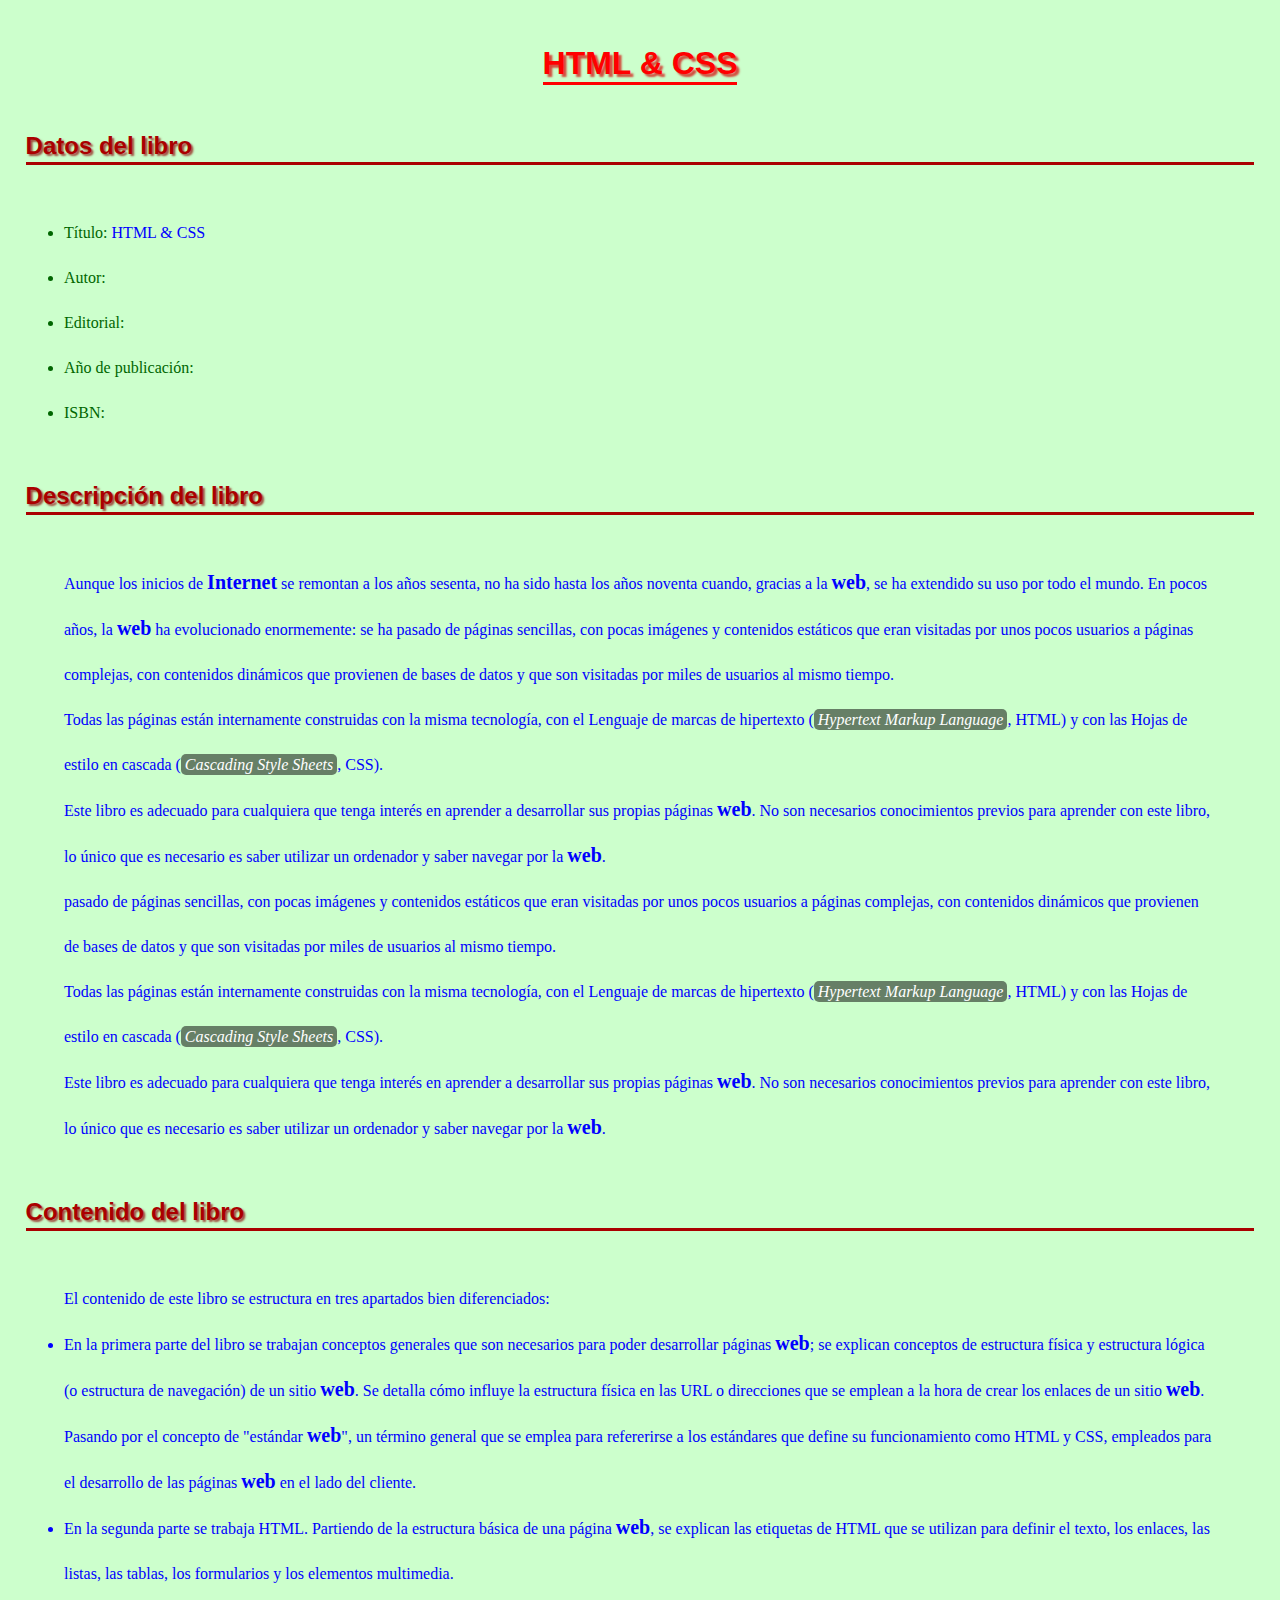
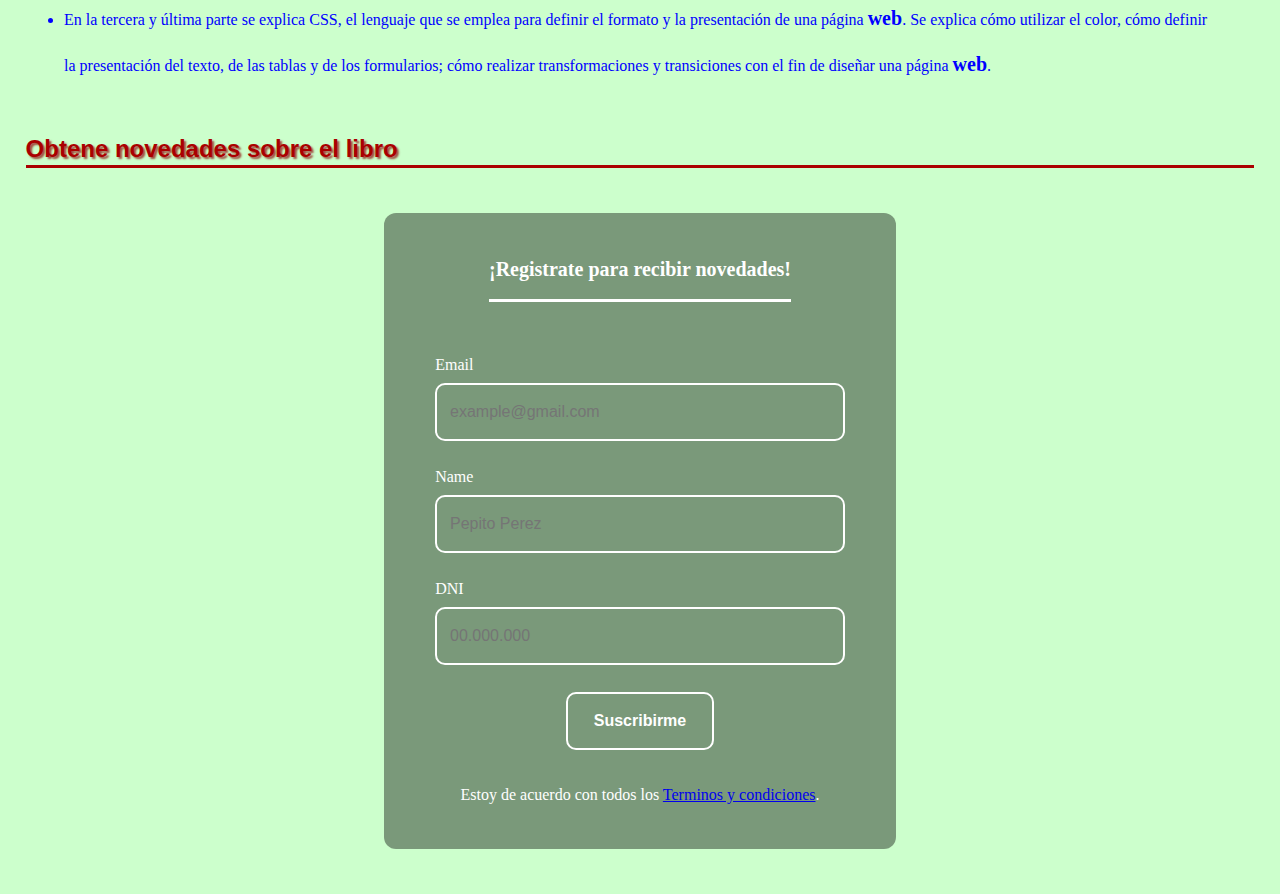
<file: ejercicio3/index.html>
<!DOCTYPE html>
<html>

<head>
    <meta charset="utf-8" />
    <title>HTML &amp; CSS</title>
    <link rel="stylesheet" href="update_style.css">
</head>

<body>
    <center><h1>HTML &amp; CSS</h1></center>

    <h2>Datos del libro</h2>

    <section class="data-book">

        <ul>
            <li>Título: <p>HTML &amp; CSS</p></li>
            <li>Autor: </li>
            <li>Editorial: </li>
            <li>Año de publicación: </li>
            <li>ISBN: </li>
        </ul>

    </section>
    
    <h2>Descripción del libro</h2>

    <section class="book-description">

        <p>
            Aunque los inicios de <strong>Internet</strong> se remontan a los años sesenta, no ha sido hasta los años noventa cuando, gracias
            a la <strong>web</strong>, se ha extendido su uso por todo el mundo. En pocos años, la <strong>web</strong> ha evolucionado enormemente: se ha
            pasado de páginas sencillas, con pocas imágenes y contenidos estáticos que eran visitadas por unos pocos
            usuarios a páginas complejas, con contenidos dinámicos que provienen de bases de datos y que son visitadas por
            miles de usuarios al mismo tiempo.
        </p>
        <p>
            Todas las páginas están internamente construidas con la misma tecnología, con el Lenguaje de marcas de
            hipertexto (<span>Hypertext Markup Language</span>, HTML) y con las Hojas de estilo en cascada (<span>Cascading Style Sheets</span>, CSS).
        </p>
        <p>
            Este libro es adecuado para cualquiera que tenga interés en aprender a desarrollar sus propias páginas <strong>web</strong>. No
            son necesarios conocimientos previos para aprender con este libro, lo único que es necesario es saber utilizar
            un ordenador y saber navegar por la <strong>web</strong>.
        </p>
        <p>
            pasado de páginas sencillas, con pocas imágenes y contenidos estáticos que eran visitadas por unos pocos
            usuarios a páginas complejas, con contenidos dinámicos que provienen de bases de datos y que son visitadas por miles de
            usuarios al mismo tiempo.
        </p>
        <p>
            Todas las páginas están internamente construidas con la misma tecnología, con el Lenguaje de marcas de
            hipertexto (<span>Hypertext Markup Language</span>, HTML) y con las Hojas de estilo en cascada (<span>Cascading Style Sheets</span>, CSS).
        </p>
        <p>
            Este libro es adecuado para cualquiera que tenga interés en aprender a desarrollar sus propias páginas <strong>web</strong>. No
            son necesarios conocimientos previos para aprender con este libro, lo único que es necesario es saber utilizar un
            ordenador y saber navegar por la <strong>web</strong>.
        </p>


    </section>
    
    <h2>Contenido del libro</h2>

    <section class="content-book">

        <p>
            El contenido de este libro se estructura en tres apartados bien diferenciados:
        </p>
        <ul>
            <li>En la primera parte del libro se trabajan conceptos generales que son necesarios para poder desarrollar
                páginas <strong>web</strong>; se explican conceptos de estructura física y estructura lógica (o estructura de navegación) de un sitio
                <strong>web</strong>. Se detalla cómo influye la estructura física en las URL o direcciones que se emplean a la hora de crear los
                enlaces de un sitio <strong>web</strong>. Pasando por el concepto de "estándar <strong>web</strong>", un término general que se emplea para refererirse a
                los estándares que define su funcionamiento como HTML y CSS, empleados para el desarrollo de las páginas <strong>web</strong> en
                el lado del cliente.</li>
            <li>En la segunda parte se trabaja HTML. Partiendo de la estructura básica de una página <strong>web</strong>, se explican las
                etiquetas de HTML que se utilizan para definir el texto, los enlaces, las listas, las tablas, los
                formularios y los elementos multimedia.</li>
            <li>En la tercera y última parte se explica CSS, el lenguaje que se emplea para definir el formato y la
                presentación de una página <strong>web</strong>. Se explica cómo utilizar el color, cómo definir la presentación del texto, de las tablas y de los formularios; cómo realizar transformaciones y transiciones con el fin de diseñar una página <strong>web</strong>.</li>
        </ul>

    </section>

    <h2>Obtene novedades sobre el libro</h2>

    <section class="form-register">

        <form>

            <h3>¡Registrate para recibir novedades!</h3>

            <div>
                <label for="email">Email</label>
                <input type="text" name="email" id="email" placeholder="example@gmail.com">
            </div>

            <div>
                <label for="name">Name</label>
                <input type="text" name="name" id="name" placeholder="Pepito Perez">
            </div>

            <div>
                <label for="dni">DNI</label>
                <input type="text" name="dni" id="dni" placeholder="00.000.000">
            </div>

            <input type="submit" value="Suscribirme">

            <p>Estoy de acuerdo con todos los <a href="#">Terminos y condiciones</a>.</p>

        </form>

    </section>
</body>

</html>
</file>
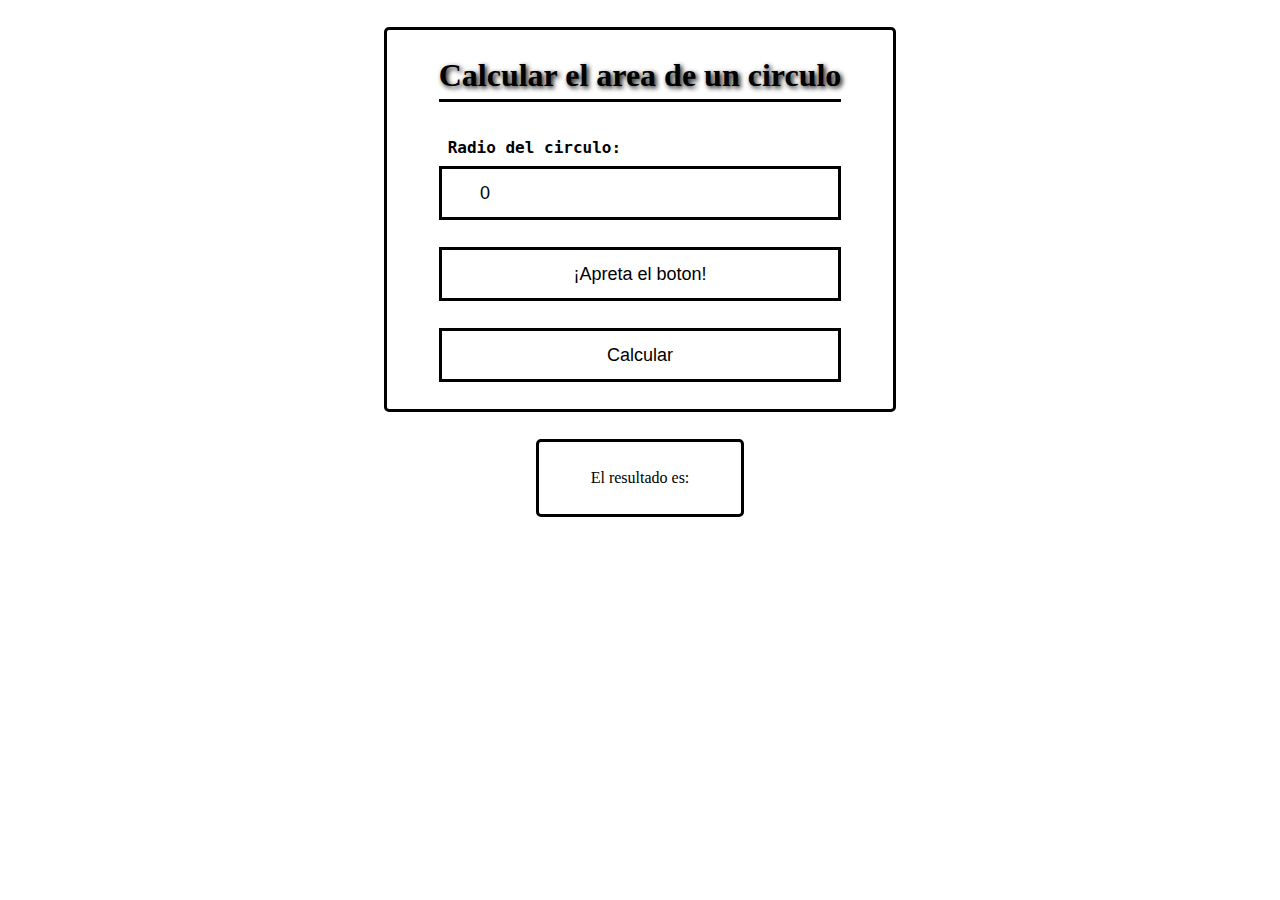
<file: ejercicio4/index.html>
<!DOCTYPE html>
<html lang="en">
<head>
    <meta charset="UTF-8">
    <meta http-equiv="X-UA-Compatible" content="IE=edge">
    <meta name="viewport" content="width=device-width, initial-scale=1.0">
    <title>Document</title>
    <link rel="stylesheet" href="styles/main_modificate.css">
</head>
<body>

    <form>
        <h1>Calcular el area de un circulo</h1>
        <label for="radio">Radio del circulo:</label>
        <input type="text" id="radio" placeholder="0" value="0"/>
	<input type="button" onclick="cambiarTexto()" value="¡Apreta el boton!"/>
        <input type="button" onclick="calcularArea()" value="Calcular">
    </form>

    <div class="box">
        El resultado es: <span id="resultado"></span>
    </div>

    <script src="main.js"></script>
</body>
</html>
</file>
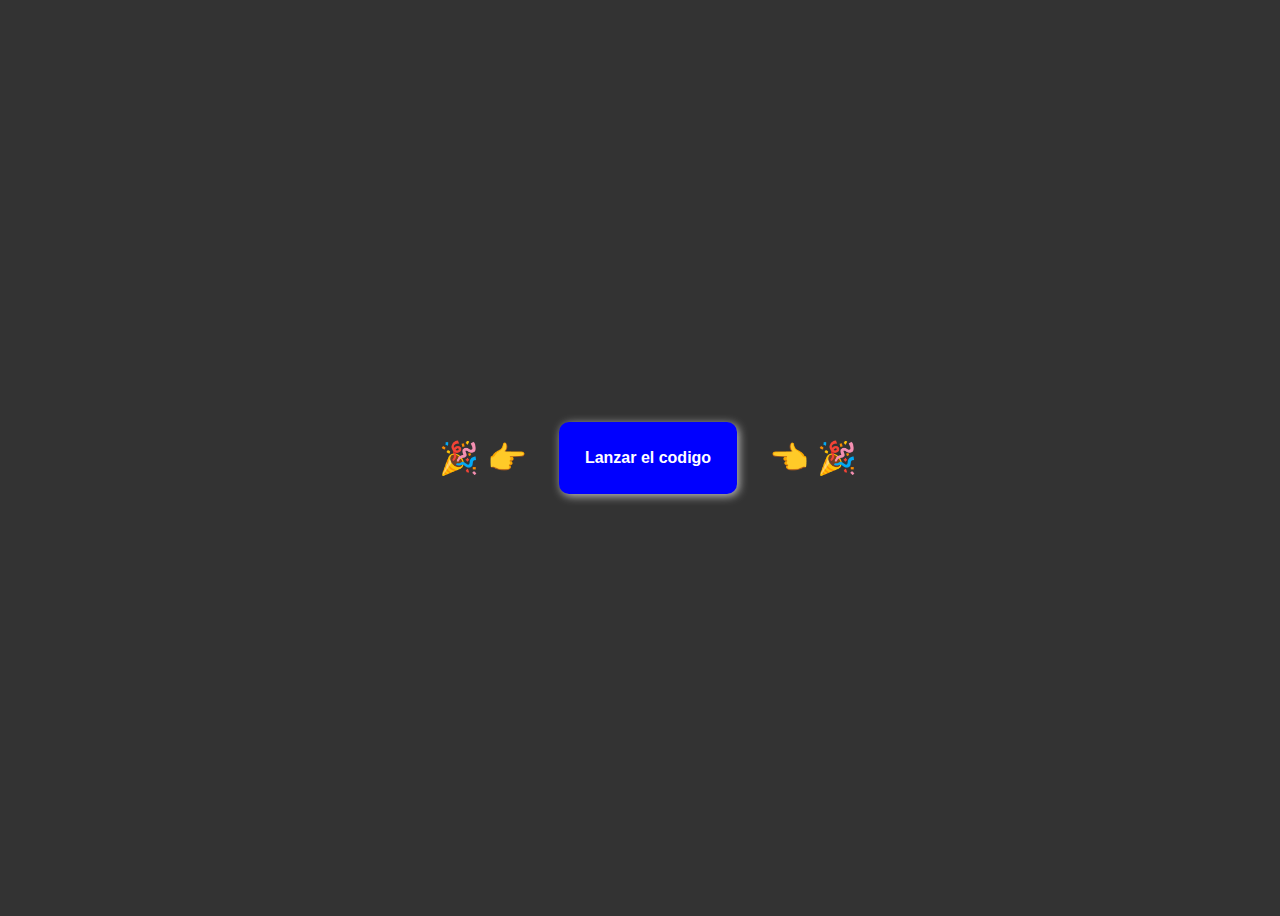
<file: ejercicio6/index.html>
<!DOCTYPE html>
<html lang="en">
  <head>
    <title>Ejercicio 6</title>
    <meta charset="UTF-8">
    <meta name="viewport" content="width=device-width, initial-scale=1">
    <link href="https://necolas.github.io/normalize.css/8.0.1/normalize.css" rel="stylesheet">
  </head>
  <body>

    <style>
    
      #start {
        background: blue;
        font-size: 1rem;
        color: #fff;
        max-height: 8vh;
        min-height: 8vh;
        font-weight: bold;
        padding: 1vh 2vw;
        border-radius: 10px;
        border: none;
        display: inline-block;
        box-shadow: rgba(255,255,255,.7) 2px 2px 10px;
        cursor: pointer;
      }

      #content {
        display: flex;
        flex-direction: row;
        gap: 2rem;
      }

      #content p {
        font-size: 2rem;
        padding: 0;
        margin: auto 0;
      }

      body {
        background: rgba(0,0,0,.8);
        display: flex;
        min-width: 100vw;
        min-height: 100vh;
        align-items: center;
        justify-content: center;
        justify-items: center;
        text-align: center;
        overflow: hidden;
      }

    </style>

    <div id="content">
      <p>🎉 👉</p>
      <button id="start">Lanzar el codigo</button>
      <p>👈 🎉</p>
    </div>
  
  <script>

    /**
      * @name start
      * @function
      * @returns void
      * @description Ejecuta el codigo principal
      */
    function start(){
    
      // Strings
      console.log("String")

      let mi_nombre = prompt("Ingrese su nombre: ");
      alert("¡Hola, " + mi_nombre + "!");
      console.log("El nombre que ingresaste fue:", mi_nombre);

      // Booleanos
      console.log("Booleanos");

      let n1 = prompt("Ingresa un numero: ");
      let n2 = prompt("Ingresa otro numero: ");

      let b = n1 == n2;

      alert(b);

      let piso = prompt("Ingresa un piso(del 0 al 3)");

      if(piso == 0){
        alert("Estas en la planta baja");
      }else if(piso == 1){
        alert("Estas en el primer piso");
      }else if(piso == 2){
        alert("Estas en el segundo piso");
      }else if(piso == 3){
        alert("Estas en la terraza");
      }else {
        alert("¡El piso no existe!");
      }

      if(piso =< 1 && piso piso => 2){
        console.log("¡Estas en uno de los pisos! Ni en la terraza ni en planta baja")
      }

      // confirm function

      let continue_running = false;
      continue_running = confirm("¿Queres ejecutar esto otra vez?");

      if(continue_running) start();

    }

    const boton = document.querySelector("#start");
    boton.addEventListener("click", start);

  </script>

  </body>
</html>
</file>
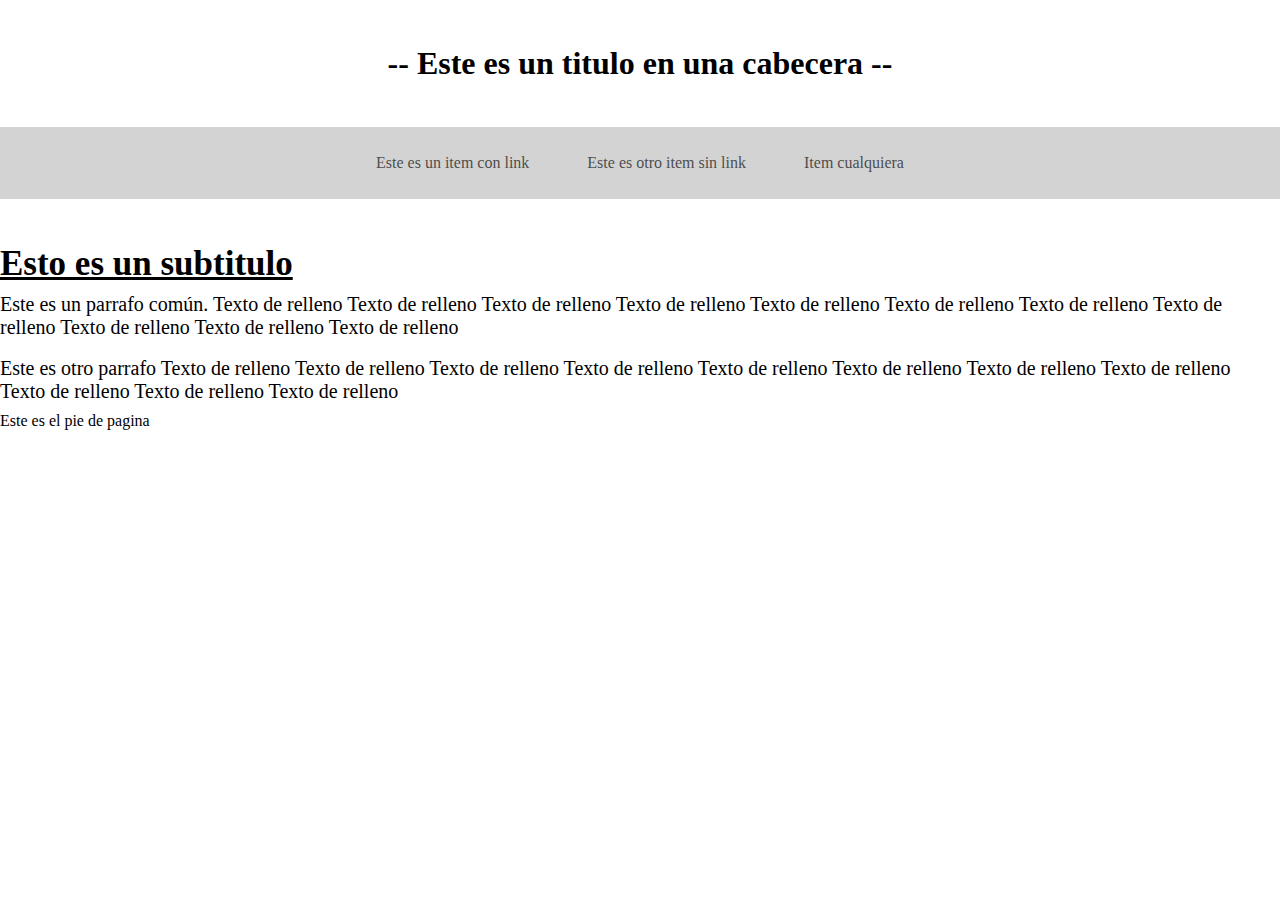
<file: miprimerhtml.html>
<html>
<head>
	<title>Mi primer HTML</title>
</head>
<body>
<style>

* {
	margin: 0; padding: 0; box-sizing: border-box;
}

header {
	padding: 5vh 0;
	text-align: center;
	font-family: Mono;
}

nav {
	display: grid;
	place-content: center;
	background-color: rgba(200,200,200,.8);
}

nav ul li {
	display: inline-block;
	padding: 3vh;
}

nav ul li a {
	text-decoration: none;
	color: rgba(40,40,40,.8);
}

nav ul li:hover {
	background-color: rgba(170,170,170,.8);
}

main {
	display: grid;
	place-content: center;
	margin-top: 5vh;
	max-withd: 70vw;
}

main h3 {
	text-decoration: underline;
	font-size: 35px;
}

main p {
	font-size: 20px;
	margin: 1vh 0;
}

</style>
	<header><h1>-- Este es un titulo en una cabecera --</h1></header>
	<nav>
		<ul>
			<li><a href="#">Este es un item con link</a></li>
			<li><a href="#">Este es otro item sin link</a></li>
			<li><a href="#">Item cualquiera</a></li>
		</ul>
	</nav>
	<main>
		<h3>Esto es un subtitulo</h3>
		<p>Este es un parrafo común. Texto de relleno Texto de relleno Texto de relleno Texto de relleno Texto de relleno
Texto de relleno Texto de relleno Texto de relleno Texto de relleno Texto de relleno Texto de relleno</p>
		<p>Este es otro parrafo Texto de relleno Texto de relleno Texto de relleno Texto de relleno Texto de relleno
Texto de relleno Texto de relleno Texto de relleno Texto de relleno Texto de relleno Texto de relleno</p>
	</main>
	<footer>
		<p>Este es el pie de pagina</p>
	</footer>
</body>
</html>
</file>
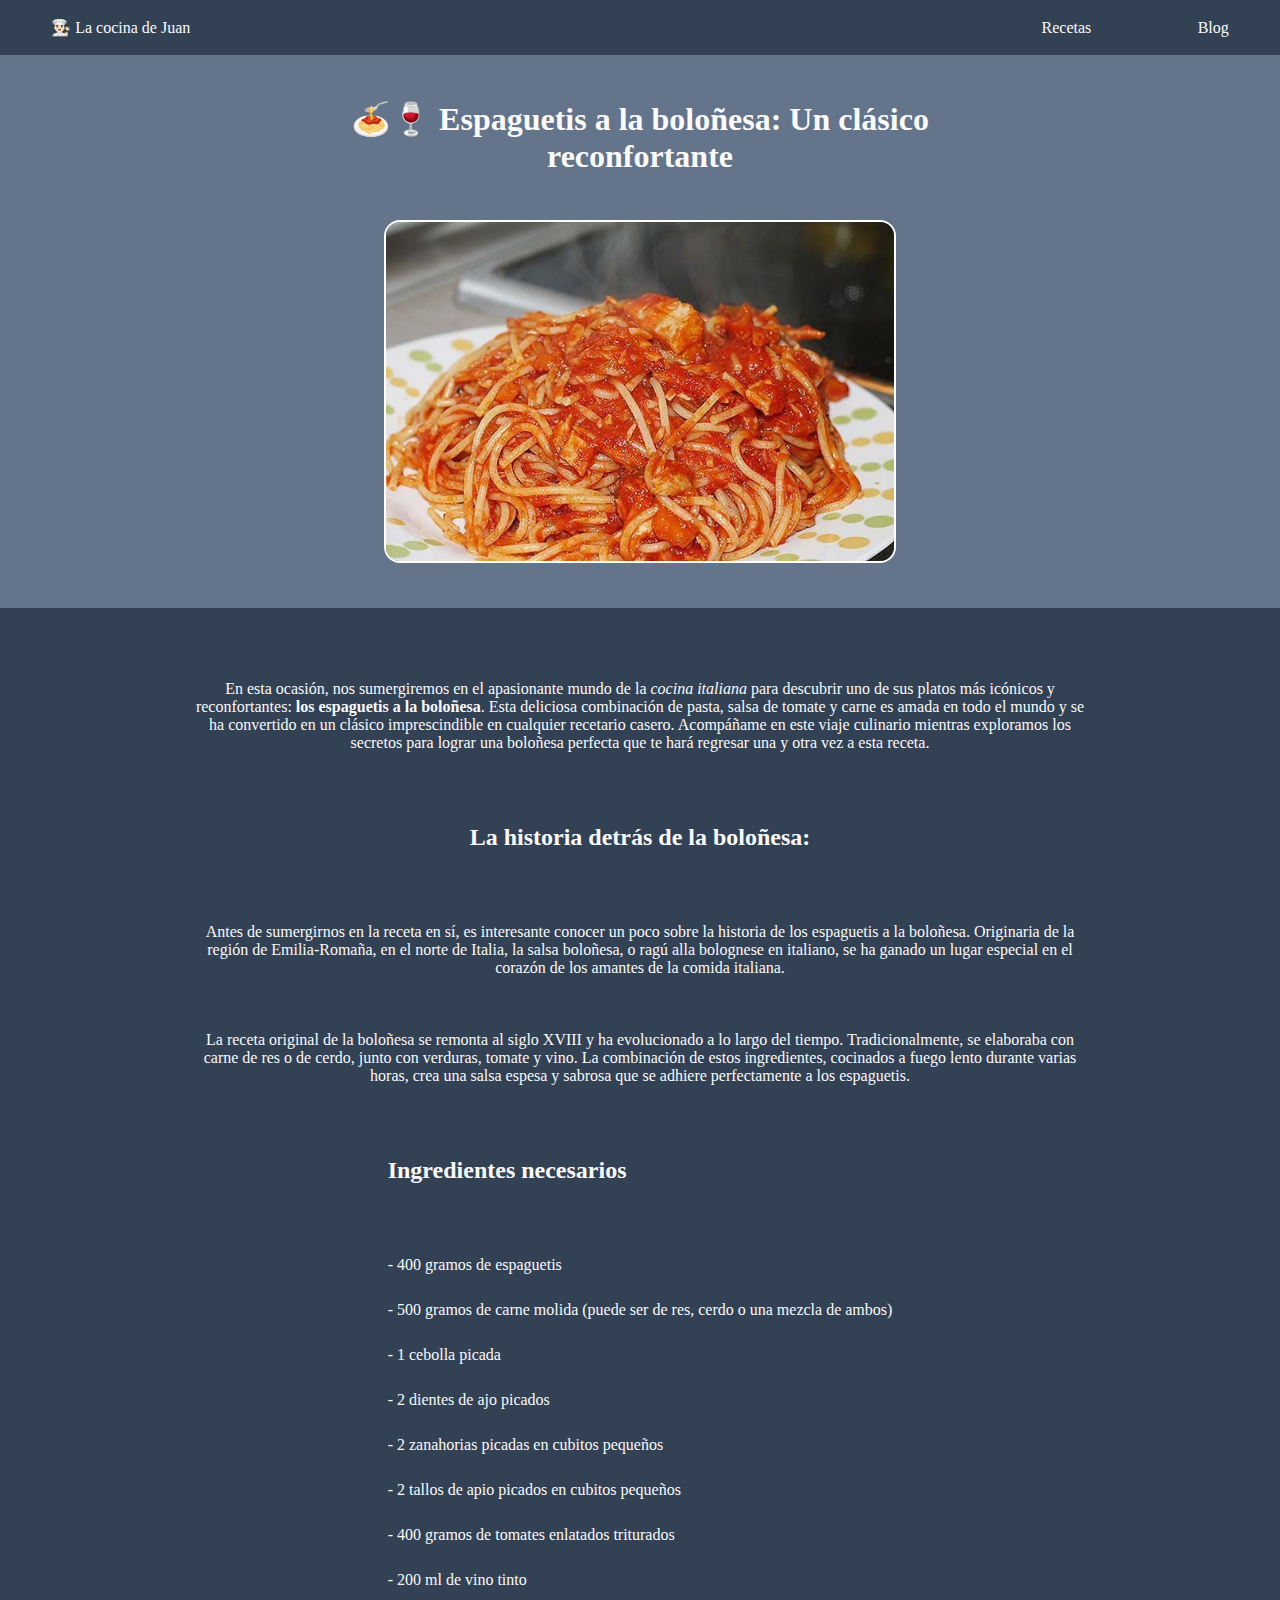
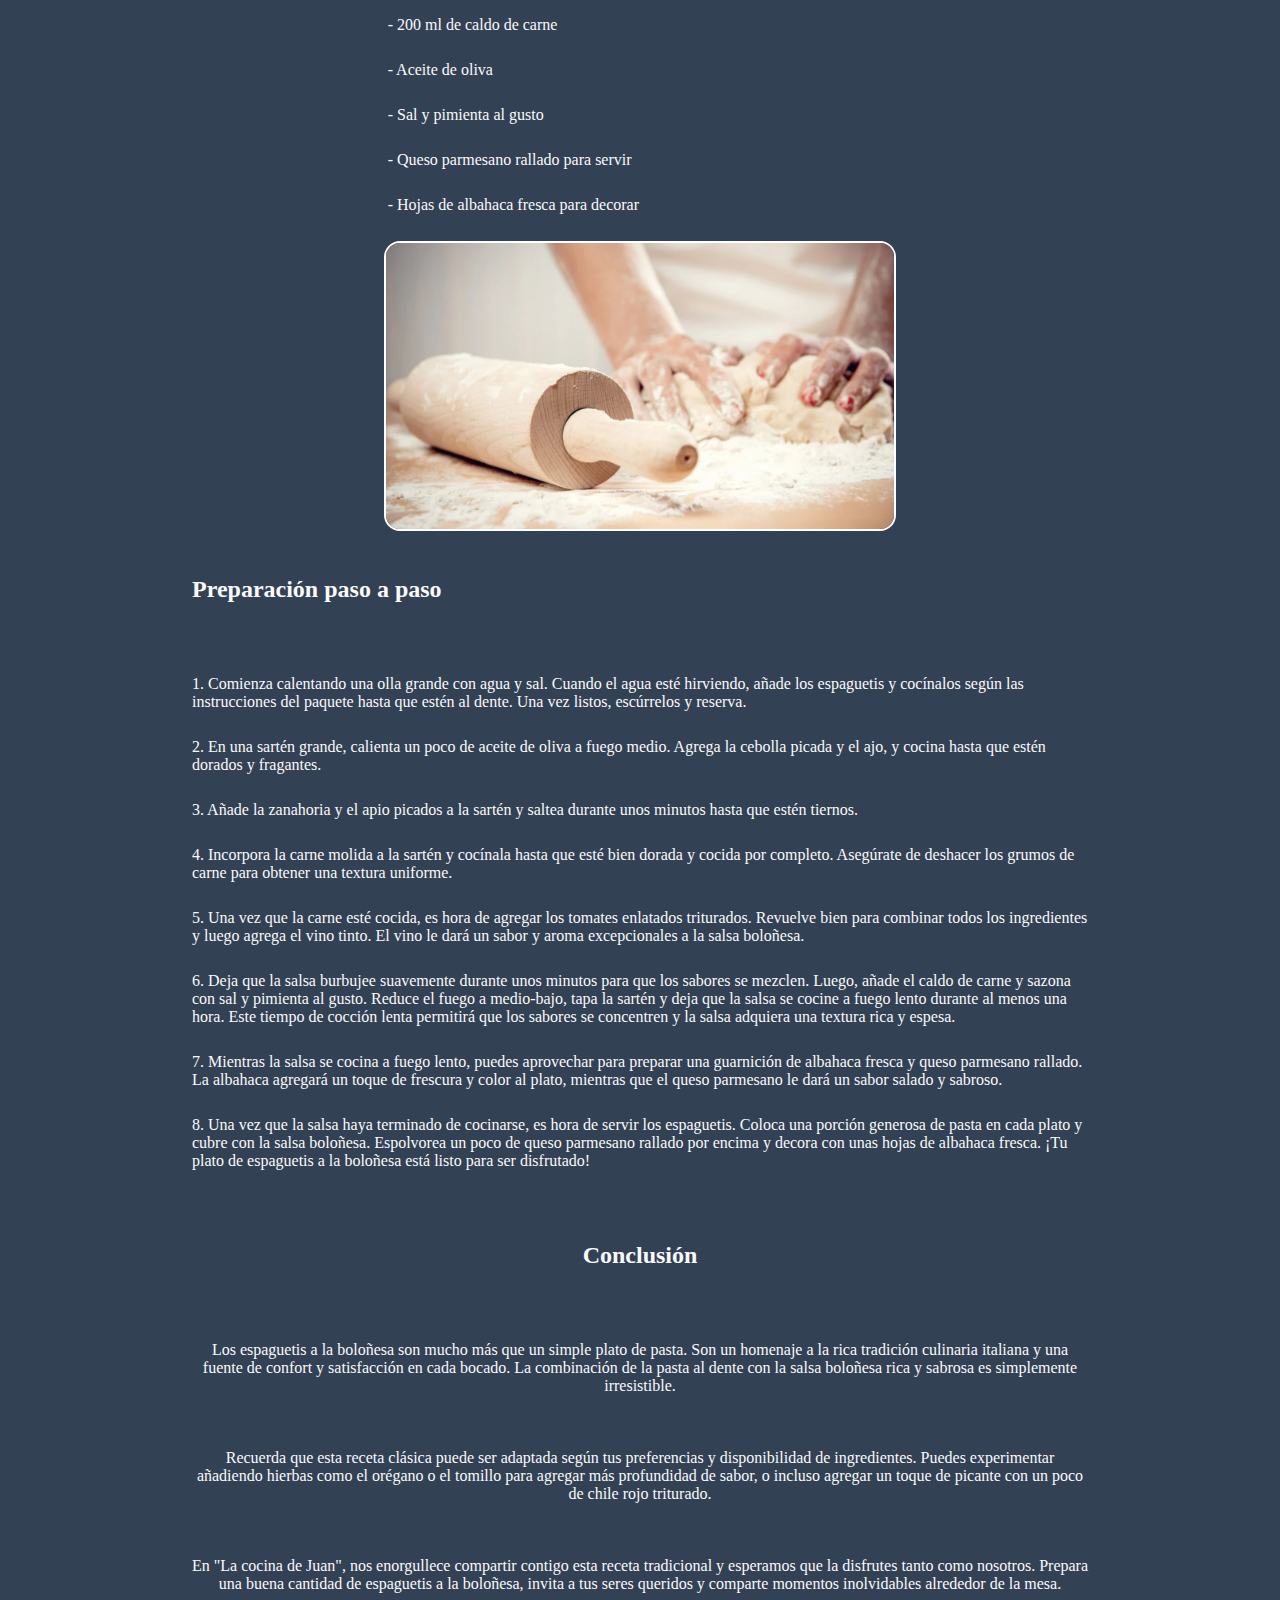
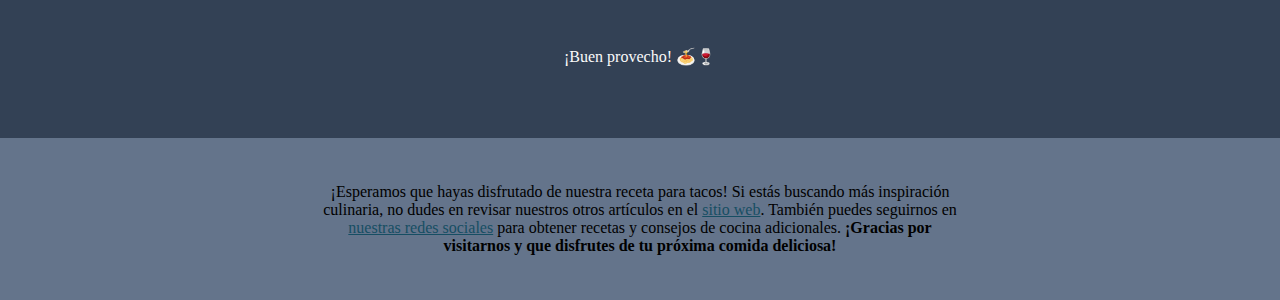
<file: ejercicio1/recetas/espaguetis-a-la-bolonesa.html>
<!DOCTYPE html>
<html lang="en">
<head>
	<meta charset="UTF-8">
	<meta name="viewport" content="width=device-width, initial-scale=1.0">
	<title>Document</title>
	<link rel="stylesheet" type="text/css" href="./../styles.css">
</head>
<body>
	<nav>
		<ul>
			<li>
				👨🏻‍🍳 La cocina de Juan
			</li>
		</ul>
		<ul>
			<li><a href="/recetas">Recetas</a></li>
			<li><a href="/blog">Blog</a></li>
		</ul>
	</nav>
	<header>
		<h1>🍝🍷 Espaguetis a la boloñesa: Un clásico reconfortante</h1>
		<img src="./../img/espaguetis-tomate-atun.jpg"/>
	</header>
	<main>

	<p>En esta ocasión, nos sumergiremos en el apasionante mundo de la <i>cocina italiana</i> para descubrir uno de sus platos más icónicos y reconfortantes: <strong>los espaguetis a la boloñesa</strong>. Esta deliciosa combinación de pasta, salsa de tomate y carne es amada en todo el mundo y se ha convertido en un clásico imprescindible en cualquier recetario casero. Acompáñame en este viaje culinario mientras exploramos los secretos para lograr una boloñesa perfecta que te hará regresar una y otra vez a esta receta.</p>

	<h2>La historia detrás de la boloñesa:</h2>

	<p>Antes de sumergirnos en la receta en sí, es interesante conocer un poco sobre la historia de los espaguetis a la boloñesa. Originaria de la región de Emilia-Romaña, en el norte de Italia, la salsa boloñesa, o ragú alla bolognese en italiano, se ha ganado un lugar especial en el corazón de los amantes de la comida italiana.</p>

	<p>La receta original de la boloñesa se remonta al siglo XVIII y ha evolucionado a lo largo del tiempo. Tradicionalmente, se elaboraba con carne de res o de cerdo, junto con verduras, tomate y vino. La combinación de estos ingredientes, cocinados a fuego lento durante varias horas, crea una salsa espesa y sabrosa que se adhiere perfectamente a los espaguetis.</p>

	<section>

		<h2>Ingredientes necesarios</h2>


		<ul>
			<li>- 400 gramos de espaguetis</li>
			<li>- 500 gramos de carne molida (puede ser de res, cerdo o una mezcla de ambos)</li>
			<li>- 1 cebolla picada</li>
			<li>- 2 dientes de ajo picados</li>
			<li>- 2 zanahorias picadas en cubitos pequeños</li>
			<li>- 2 tallos de apio picados en cubitos pequeños</li>
			<li>- 400 gramos de tomates enlatados triturados</li>
			<li>- 200 ml de vino tinto</li>
			<li>- 200 ml de caldo de carne</li>
			<li>- Aceite de oliva</li>
			<li>- Sal y pimienta al gusto</li>
			<li>- Queso parmesano rallado para servir</li>
			<li>- Hojas de albahaca fresca para decorar</li>
		</ul>

	</section>

		<img src="./../img/Amasando-pasta.jpg"/>

		<section>

		<h2>Preparación paso a paso</h2>

		<ol>
			
			<li>1. Comienza calentando una olla grande con agua y sal. Cuando el agua esté hirviendo, añade los espaguetis y cocínalos según las instrucciones del paquete hasta que estén al dente. Una vez listos, escúrrelos y reserva.</li>

			<li>2. En una sartén grande, calienta un poco de aceite de oliva a fuego medio. Agrega la cebolla picada y el ajo, y cocina hasta que estén dorados y fragantes.</li>

			<li>3. Añade la zanahoria y el apio picados a la sartén y saltea durante unos minutos hasta que estén tiernos.</li>

			<li>4. Incorpora la carne molida a la sartén y cocínala hasta que esté bien dorada y cocida por completo. Asegúrate de deshacer los grumos de carne para obtener una textura uniforme.</li>

			<li>5. Una vez que la carne esté cocida, es hora de agregar los tomates enlatados triturados. Revuelve bien para combinar todos los ingredientes y luego agrega el vino tinto. El vino le dará un sabor y aroma excepcionales a la salsa boloñesa.</li>

			<li>6. Deja que la salsa burbujee suavemente durante unos minutos para que los sabores se mezclen. Luego, añade el caldo de carne y sazona con sal y pimienta al gusto. Reduce el fuego a medio-bajo, tapa la sartén y deja que la salsa se cocine a fuego lento durante al menos una hora. Este tiempo de cocción lenta permitirá que los sabores se concentren y la salsa adquiera una textura rica y espesa.</li>

			<li>7. Mientras la salsa se cocina a fuego lento, puedes aprovechar para preparar una guarnición de albahaca fresca y queso parmesano rallado. La albahaca agregará un toque de frescura y color al plato, mientras que el queso parmesano le dará un sabor salado y sabroso.</li>

			<li>8. Una vez que la salsa haya terminado de cocinarse, es hora de servir los espaguetis. Coloca una porción generosa de pasta en cada plato y cubre con la salsa boloñesa. Espolvorea un poco de queso parmesano rallado por encima y decora con unas hojas de albahaca fresca. ¡Tu plato de espaguetis a la boloñesa está listo para ser disfrutado!</li>

		</ol>

		</section>

		<h2>Conclusión</h2>

		<p>Los espaguetis a la boloñesa son mucho más que un simple plato de pasta. Son un homenaje a la rica tradición culinaria italiana y una fuente de confort y satisfacción en cada bocado. La combinación de la pasta al dente con la salsa boloñesa rica y sabrosa es simplemente irresistible.</p>

		<p>Recuerda que esta receta clásica puede ser adaptada según tus preferencias y disponibilidad de ingredientes. Puedes experimentar añadiendo hierbas como el orégano o el tomillo para agregar más profundidad de sabor, o incluso agregar un toque de picante con un poco de chile rojo triturado.</p>

		<p>En "La cocina de Juan", nos enorgullece compartir contigo esta receta tradicional y esperamos que la disfrutes tanto como nosotros. Prepara una buena cantidad de espaguetis a la boloñesa, invita a tus seres queridos y comparte momentos inolvidables alrededor de la mesa.</p>

		<p>¡Buen provecho! 🍝🍷</p>

	</main>
	<footer>
		<div>
			<span>¡Esperamos que hayas disfrutado de nuestra receta para tacos! Si estás buscando más inspiración culinaria, no dudes en revisar nuestros otros artículos en el <a>sitio web</a>. También puedes seguirnos en <a>nuestras redes sociales</a> para obtener recetas y consejos de cocina adicionales. <b>¡Gracias por visitarnos y que disfrutes de tu próxima comida deliciosa!</b></span>
		</div>
	</footer>
</body>
</html>
</file>
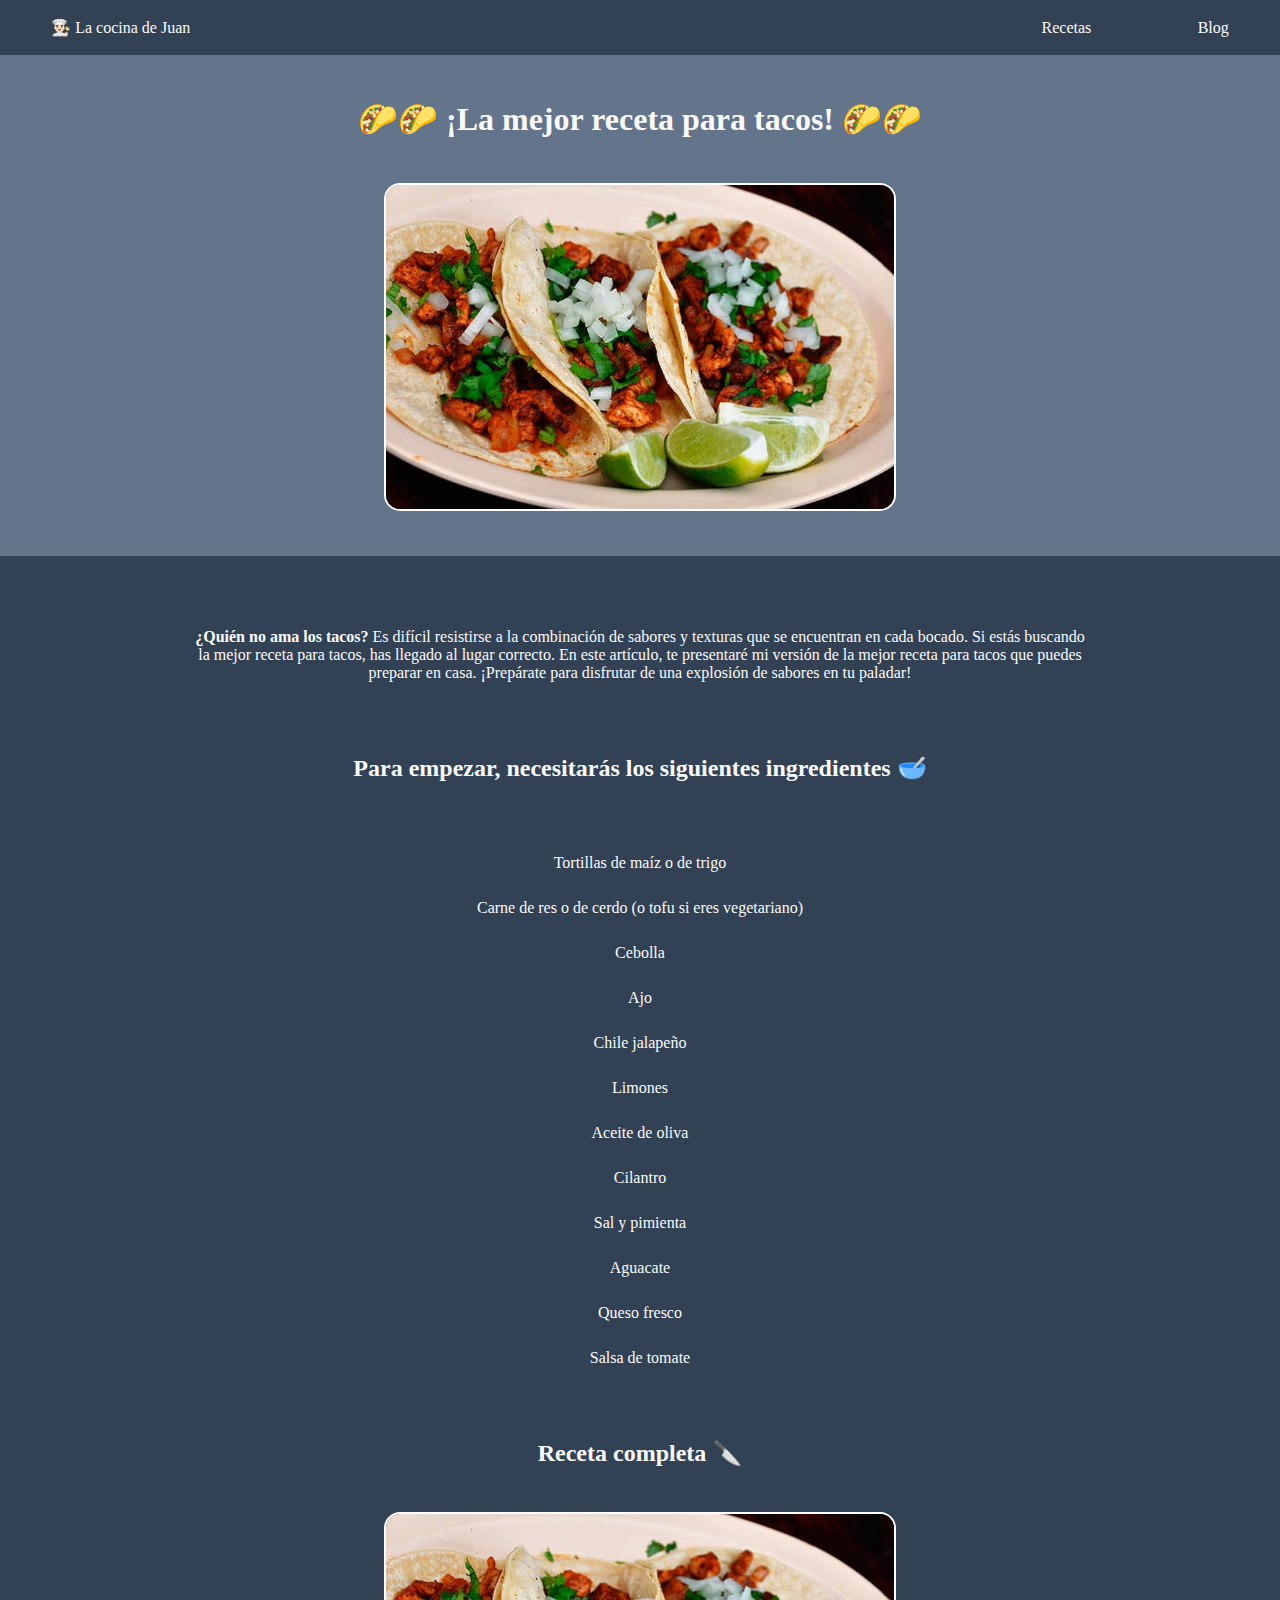
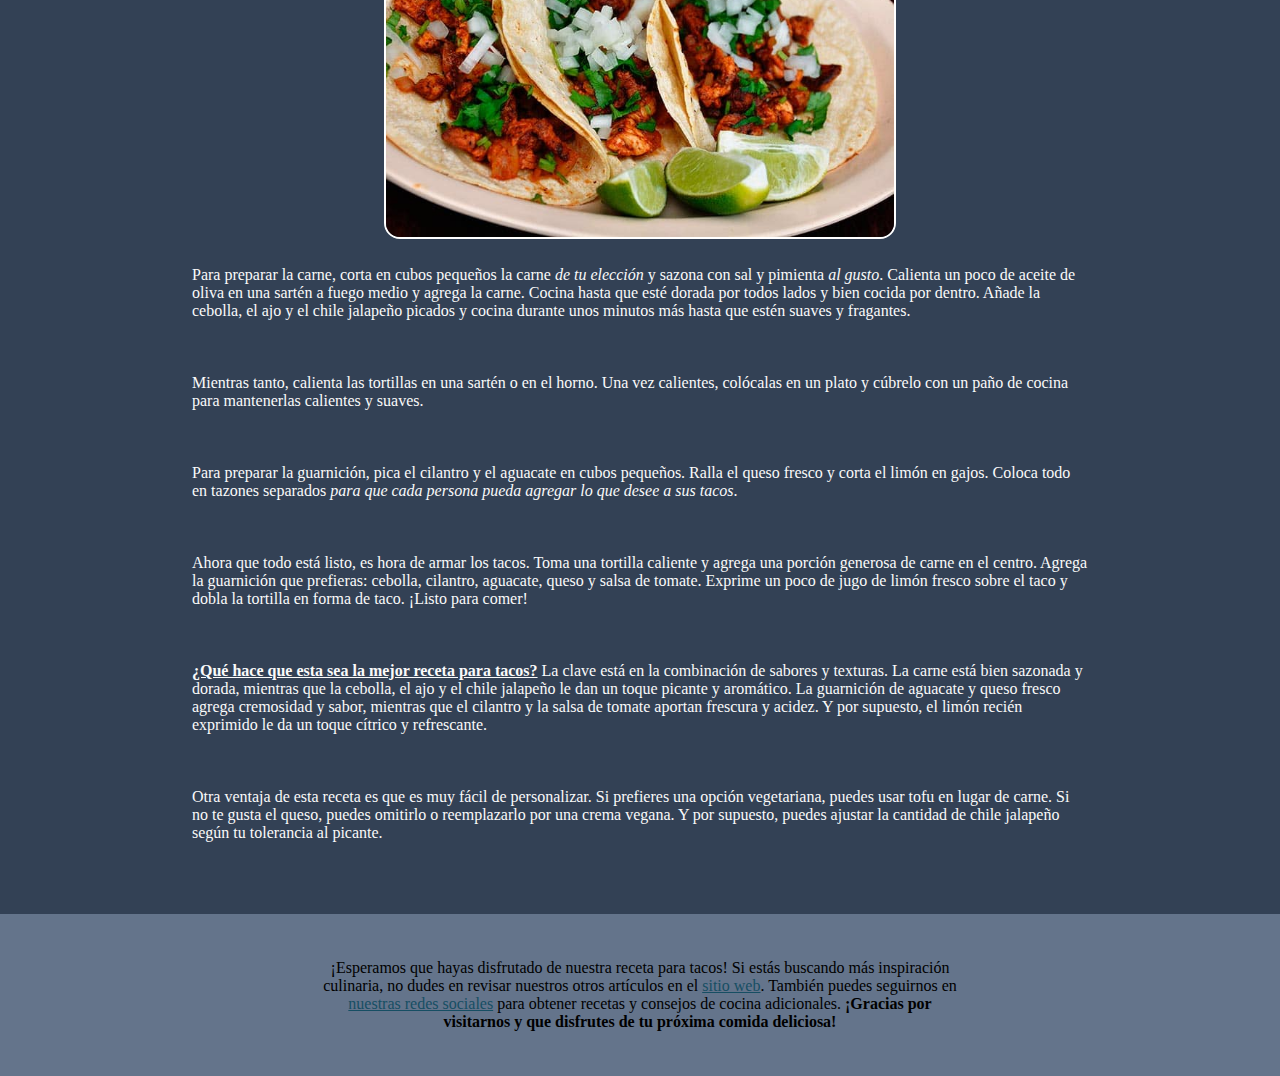
<file: ejercicio1/recetas/receta-de-tacos.html>
<!DOCTYPE html>
<html lang="en">
<head>
	<meta charset="UTF-8">
	<meta name="viewport" content="width=device-width, initial-scale=1.0">
	<title>Document</title>
	<link rel="stylesheet" type="text/css" href="./../styles.css">
</head>
<body>
	<nav>
		<ul>
			<li>
				👨🏻‍🍳 La cocina de Juan
			</li>
		</ul>
		<ul>
			<li><a href="/recetas">Recetas</a></li>
			<li><a href="/blog">Blog</a></li>
		</ul>
	</nav>
	<header>
		<h1>🌮🌮 ¡La mejor receta para tacos! 🌮🌮</h1>
		<img src="./../img/tacos-al-pastor-receta.jpg"/>
	</header>
	<main>
		<p><strong>¿Quién no ama los tacos?</strong> Es difícil resistirse a la combinación de sabores y texturas que se encuentran en cada bocado. Si estás buscando la mejor receta para tacos, has llegado al lugar correcto. En este artículo, te presentaré mi versión de la mejor receta para tacos que puedes preparar en casa. ¡Prepárate para disfrutar de una explosión de sabores en tu paladar!</p>

		<h2>Para empezar, necesitarás los siguientes ingredientes 🥣</h2>

		<ul>
			<li>Tortillas de maíz o de trigo</li>
			<li>Carne de res o de cerdo (o tofu si eres vegetariano)</li>
			<li>Cebolla</li>
			<li>Ajo</li>
			<li>Chile jalapeño</li>
			<li>Limones</li>
			<li>Aceite de oliva</li>
			<li>Cilantro</li>
			<li>Sal y pimienta</li>
			<li>Aguacate</li>
			<li>Queso fresco</li>
			<li>Salsa de tomate</li>
		</ul>

		<h2>Receta completa 🔪</h2>

		<img src="./../img/tacos-al-pastor-receta.jpg">

		<section>
			
			<p>Para preparar la carne, corta en cubos pequeños la carne <i>de tu elección</i> y sazona con sal y pimienta <i>al gusto</i>. Calienta un poco de aceite de oliva en una sartén a fuego medio y agrega la carne. Cocina hasta que esté dorada por todos lados y bien cocida por dentro. Añade la cebolla, el ajo y el chile jalapeño picados y cocina durante unos minutos más hasta que estén suaves y fragantes.</p>

			<p>Mientras tanto, calienta las tortillas en una sartén o en el horno. Una vez calientes, colócalas en un plato y cúbrelo con un paño de cocina para mantenerlas calientes y suaves.</p>

			<p>Para preparar la guarnición, pica el cilantro y el aguacate en cubos pequeños. Ralla el queso fresco y corta el limón en gajos. Coloca todo en tazones separados <i>para que cada persona pueda agregar lo que desee a sus tacos</i>.</p>

			<p>Ahora que todo está listo, es hora de armar los tacos. Toma una tortilla caliente y agrega una porción generosa de carne en el centro. Agrega la guarnición que prefieras: cebolla, cilantro, aguacate, queso y salsa de tomate. Exprime un poco de jugo de limón fresco sobre el taco y dobla la tortilla en forma de taco. ¡Listo para comer!</p>

			<p><strong><u>¿Qué hace que esta sea la mejor receta para tacos?</u></strong> La clave está en la combinación de sabores y texturas. La carne está bien sazonada y dorada, mientras que la cebolla, el ajo y el chile jalapeño le dan un toque picante y aromático. La guarnición de aguacate y queso fresco agrega cremosidad y sabor, mientras que el cilantro y la salsa de tomate aportan frescura y acidez. Y por supuesto, el limón recién exprimido le da un toque cítrico y refrescante.</p>

			<p>Otra ventaja de esta receta es que es muy fácil de personalizar. Si prefieres una opción vegetariana, puedes usar tofu en lugar de carne. Si no te gusta el queso, puedes omitirlo o reemplazarlo por una crema vegana. Y por supuesto, puedes ajustar la cantidad de chile jalapeño según tu tolerancia al picante.</p>

		</section>
	</main>
	<footer>
		<div>
			<span>¡Esperamos que hayas disfrutado de nuestra receta para tacos! Si estás buscando más inspiración culinaria, no dudes en revisar nuestros otros artículos en el <a>sitio web</a>. También puedes seguirnos en <a>nuestras redes sociales</a> para obtener recetas y consejos de cocina adicionales. <b>¡Gracias por visitarnos y que disfrutes de tu próxima comida deliciosa!</b></span>
		</div>
	</footer>
</body>
</html>
</file>
<file: ejercicio3/update_style.css>
* {
    margin: 0;
    padding: 0;
    box-sizing: border-box;
}

body {
    background-color: #ccffcc;
    padding: 5vh 0;
}

section {
    padding: 0 5vw;
}


p, li {
    color: #00F;
    font-family: Georgia, Cambria, Serif;
    font-size: 16px;
    line-height: 5vh;
}

h1 {
    color: #F00;
    font-family: Verdana, Calibri, sans-serif;
    font-size: 32px;
    display: inline-block;
    border-style: hidden hidden solid hidden;
    border-width: 0 0 3px 0;
    border-color: transparent transparent #F00 transparent;

    text-shadow: 3px 3px 2px rgba(214, 0, 0, 0.7);
}

h2 {
    color: #A00;
    padding: 2px 0;
    margin: 5vh 2vw;
    font-family: Verdana, Calibri, sans-serif;
    font-size: 24px;
    border-style: hidden hidden solid hidden;
    border-width: 0 0 3px 0;
    border-color: transparent transparent #A00 transparent;

    text-shadow: 2px 2px 2px rgba(141, 1, 1, 0.7);
}

span {
    color: #FFF;
    background-color: rgba(0,0,0,.5);
    border-radius: 5px;
    border-style: hidden;
    padding: 2px 4px;
    font-style: italic;
}

strong {
    font-size: 20px;
    font-weight: bold;
}

.data-book ul li {
    color: #060;
}

.data-book ul li p {
    display: inline-block;
    padding: 0;
    margin: 0;
}

/* --- FORMULARIO --- */

.form-register {
    padding: 0;
    margin: 0;
    min-width: 100vw;
    display: flex;
    justify-content: center;
    text-align: center;
}

.form-register form {
    display: inline-block;
    background-color: rgba(0, 0, 0, 0.4);
    min-width: 40vw;
    max-width: 90%;
    padding: 5vh 0;
    border-style: hidden;
    border-radius: 12px;
}

.form-register form h3 {
    color: rgb(255,255,255);
    font-size: 20px;
    font-weight: bolder;
    display: inline-block;
    margin: 0 auto;
    margin-bottom: 3vh;
    max-width: 90%;
    padding-bottom: 2vh;
    border-bottom-style: solid;
    border-bottom-width: 3px;
    border-bottom-color: rgb(255,255,255);
}

.form-register form div {

    margin: 3vh auto;
    display: flex;
    text-align: left;
    flex-direction: column;
    max-width: 80%;
    gap: 1vh;

}

.form-register form div input {
    display: inline-block;
    background-color: transparent;
    color: rgb(255,255,255);
    border-style: solid;
    border-width: 2px;
    border-color: rgb(255,255,255);
    border-radius: 10px;
    padding: 2vh 1vw;
    font-size: 16px;
}

.form-register form input[type="submit"] {
    display: inline-block;
    background-color: transparent;
    color: rgb(255,255,255);
    border-style: solid;
    border-width: 2px;
    border-color: rgb(255,255,255);
    border-radius: 10px;
    padding: 2vh 2vw;
    font-size: 16px;
    cursor: pointer;
    font-weight: 600;
    outline: 0 none;
}

.form-register form input[type="submit"]:hover, .form-register form input[type="submit"]:focus {
    outline: none !important;
    outline-width: 0;

    box-shadow: none;

    -moz-box-shadow: none;

    -webkit-box-shadow: none;
}

.form-register form input[type="submit"]:hover {
    background-color: rgb(255,255,255);
    color: rgb(34, 75, 34);
}

.form-register form div label {
    display: inline-block;
    color: rgb(255,255,255);
}

.form-register form p {
    color: rgb(255,255,255);
    margin: 0;
    margin-top: 4vh;
    padding: 0;
    line-height: normal;
}
</file>
<file: ejercicio4/styles/main_modificate.css>
* {
    padding: 0;
    margin: 0;
    box-sizing: border-box;
}

body {
    display: flex;
    flex-direction: column;
    align-items: center;
    justify-content: center;
}

h1 {
    padding-bottom: 5px;
    margin-bottom: 3vh;
    border-bottom: 3px #000 solid;
    text-shadow: #000 2px 2px 5px;
}

form, .box {

    border: 3px #000 solid;
    border-radius: 5px;

    padding: 3vh 4vw;
    margin-top: 3vh;

}


form {

    padding: 3vh 4vw;
    display: flex;
    flex-direction: column;

}

label {
    display: inline-block;
    margin: 1vh;
    font-family: monospace;
    font-size: large;
    font-weight: 700;
}

input {
    display: inline-block;

    background-color: transparent;
    border: 3px #000 solid;
    padding: 1.5vh 3vw;

    font-size: large;

    transition: all .5s;
}

input[type="button"] {
    margin-top: 3vh;
    cursor: pointer;
}

input[type="button"]:hover {
    background-color: #000;
    color: #fff;
}
</file>
<file: ejercicio1/styles.css>
* {
	margin: 0;
	padding: 0;
	box-sizing: border-box;
}

body {
	background-color: rgb(51, 65, 85);
}

nav {
	display: flex;
	align-items: center;
	justify-content: space-between;
}

nav ul {
	display: inline-block;
}

nav ul li {
	display: inline-block;
	padding: 2vh 4vw;
}

nav li a {
	text-decoration: none;
	color: rgb(250, 250, 250);
}

h1 {
	max-width: 60vw;
}

h1, h2, p, li {
	color: rgb(250, 250, 250);
}

header {
	background-color: rgb(100, 116, 139);
	display: flex;
	width: 100%;
	min-height: 30vh;
	flex-direction: column;
	text-align: center;
	align-items: center;
	justify-content: center;
	padding: 5vh 0;
}

header h1 {
	display: inline-block;
	margin-bottom: 5vh;
}

header img {
	display: inline-block;
	max-width: 40vw;
	border: solid 2px #fff;
	border-radius: 1rem;
}

main {
	margin: 0 auto;
	display: flex;
	flex-direction: column;
	text-align: center;
	align-items: center;
	padding: 5vh 0;
	max-width: 70vw;
}

main img {
	display: inline-block;
	max-width: 40vw;
	border: solid 2px #fff;
	border-radius: 1rem;
}

main h2 {
	margin: 5vh 0;
}

main p {
	margin: 3vh 0;
}

main ul, main ol {
	text-decoration: none;
	list-style: none;
}

main ul li, main ol li {
	margin: 3vh 0;
}

main section {
	display: flex;
	flex-direction: column;
	align-items: initial;
	text-align: initial;
}

footer {
	background-color: rgb(100, 116, 139);
	display: flex;
	width: 100%;
	flex-direction: column;
	text-align: center;
	align-items: center;
	padding: 5vh 0;
}

footer div {
	margin: 0 auto;
	display: flex;
	flex-direction: column;
	text-align: center;
	max-width: 50vw;
}

footer a {
	text-decoration: underline;
	color: rgb(22, 78, 99);
}

.receta {
	background-color: rgb(100, 116, 139);
	border: solid #000 2px;
	border-radius: 10px;
	min-width: 40vw;
	max-width: 40vw;
	margin: 2vh auto;	
}

.receta a {
	color: rgb(250, 250, 250);
	display: inline-block;
	padding: 3vh 1vw;
	text-decoration: none;
}
</file>
